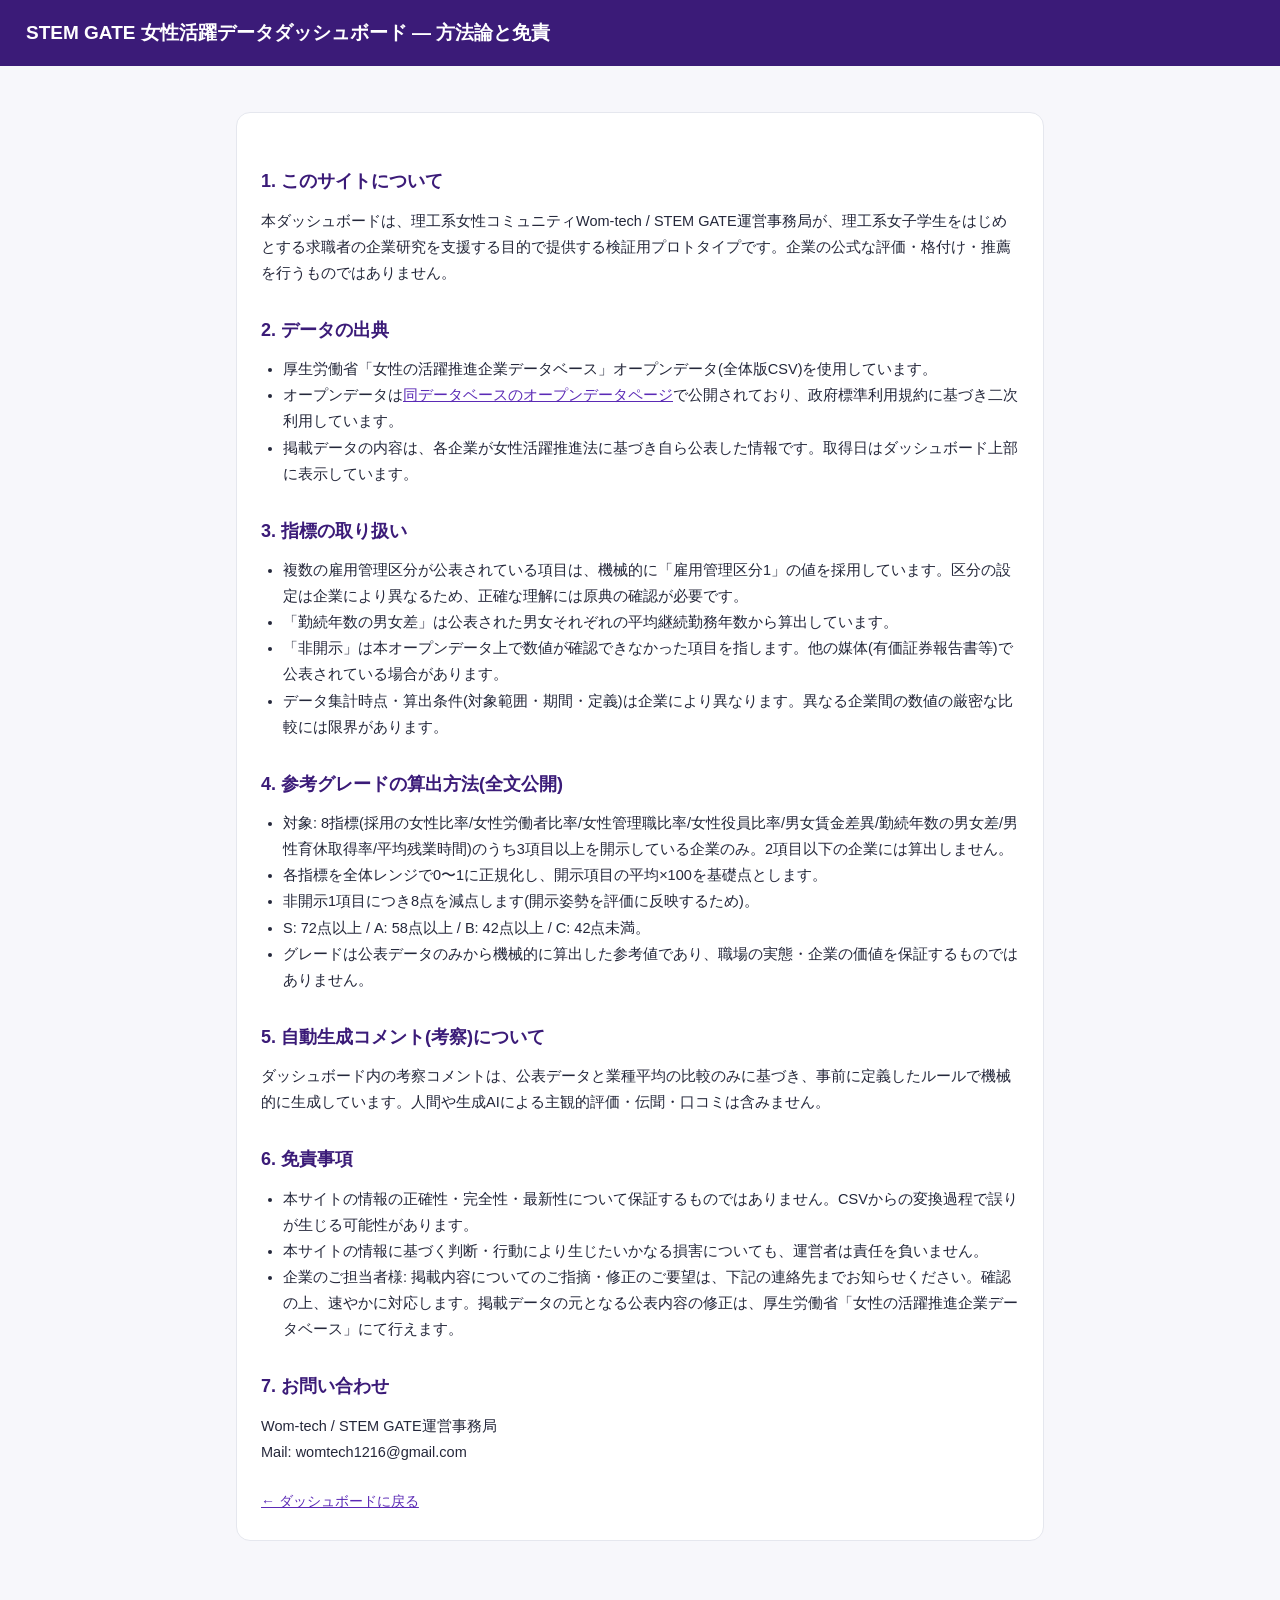
<file: womendb/about.html>
<!DOCTYPE html>
<html lang="ja">
<head>
<meta charset="UTF-8">
<meta name="robots" content="noindex,nofollow">
<meta name="viewport" content="width=device-width, initial-scale=1.0">
<title>方法論と免責 | STEM GATE 女性活躍データダッシュボード</title>
<style>
:root{--violet:#5b2ab5;--violet-d:#3b1b78;--ink:#24273a;--sub:#6b7280;--line:#e5e7ee;--bg:#f7f7fb}
*{box-sizing:border-box;margin:0;padding:0}
body{font-family:"Hiragino Kaku Gothic ProN","Yu Gothic","Noto Sans JP",sans-serif;background:var(--bg);color:var(--ink);line-height:1.8}
header{background:var(--violet-d);color:#fff;padding:16px 26px}
header h1{font-size:19px}
main{max-width:860px;margin:0 auto;padding:30px 26px 60px}
h2{font-size:18px;color:var(--violet-d);margin:28px 0 10px}
p,li{font-size:14.5px}
ul{margin:8px 0 8px 22px}
.card{background:#fff;border:1px solid var(--line);border-radius:14px;padding:24px;margin-top:16px}
a{color:var(--violet)}
.back{display:inline-block;margin-top:24px;font-size:14px}
</style>
</head>
<body>
<header><h1>STEM GATE 女性活躍データダッシュボード — 方法論と免責</h1></header>
<main>
<div class="card">

<h2>1. このサイトについて</h2>
<p>本ダッシュボードは、理工系女性コミュニティWom-tech / STEM GATE運営事務局が、理工系女子学生をはじめとする求職者の企業研究を支援する目的で提供する検証用プロトタイプです。企業の公式な評価・格付け・推薦を行うものではありません。</p>

<h2>2. データの出典</h2>
<ul>
<li>厚生労働省「女性の活躍推進企業データベース」オープンデータ(全体版CSV)を使用しています。</li>
<li>オープンデータは<a href="https://positive-ryouritsu.mhlw.go.jp/positivedb/opendata" target="_blank">同データベースのオープンデータページ</a>で公開されており、政府標準利用規約に基づき二次利用しています。</li>
<li>掲載データの内容は、各企業が女性活躍推進法に基づき自ら公表した情報です。取得日はダッシュボード上部に表示しています。</li>
</ul>

<h2>3. 指標の取り扱い</h2>
<ul>
<li>複数の雇用管理区分が公表されている項目は、機械的に「雇用管理区分1」の値を採用しています。区分の設定は企業により異なるため、正確な理解には原典の確認が必要です。</li>
<li>「勤続年数の男女差」は公表された男女それぞれの平均継続勤務年数から算出しています。</li>
<li>「非開示」は本オープンデータ上で数値が確認できなかった項目を指します。他の媒体(有価証券報告書等)で公表されている場合があります。</li>
<li>データ集計時点・算出条件(対象範囲・期間・定義)は企業により異なります。異なる企業間の数値の厳密な比較には限界があります。</li>
</ul>

<h2>4. 参考グレードの算出方法(全文公開)</h2>
<ul>
<li>対象: 8指標(採用の女性比率/女性労働者比率/女性管理職比率/女性役員比率/男女賃金差異/勤続年数の男女差/男性育休取得率/平均残業時間)のうち3項目以上を開示している企業のみ。2項目以下の企業には算出しません。</li>
<li>各指標を全体レンジで0〜1に正規化し、開示項目の平均×100を基礎点とします。</li>
<li>非開示1項目につき8点を減点します(開示姿勢を評価に反映するため)。</li>
<li>S: 72点以上 / A: 58点以上 / B: 42点以上 / C: 42点未満。</li>
<li>グレードは公表データのみから機械的に算出した参考値であり、職場の実態・企業の価値を保証するものではありません。</li>
</ul>

<h2>5. 自動生成コメント(考察)について</h2>
<p>ダッシュボード内の考察コメントは、公表データと業種平均の比較のみに基づき、事前に定義したルールで機械的に生成しています。人間や生成AIによる主観的評価・伝聞・口コミは含みません。</p>

<h2>6. 免責事項</h2>
<ul>
<li>本サイトの情報の正確性・完全性・最新性について保証するものではありません。CSVからの変換過程で誤りが生じる可能性があります。</li>
<li>本サイトの情報に基づく判断・行動により生じたいかなる損害についても、運営者は責任を負いません。</li>
<li>企業のご担当者様: 掲載内容についてのご指摘・修正のご要望は、下記の連絡先までお知らせください。確認の上、速やかに対応します。掲載データの元となる公表内容の修正は、厚生労働省「女性の活躍推進企業データベース」にて行えます。</li>
</ul>

<h2>7. お問い合わせ</h2>
<p>Wom-tech / STEM GATE運営事務局<br>Mail: womtech1216@gmail.com</p>

<a class="back" href="./">← ダッシュボードに戻る</a>
</div>
</main>
</body>
</html>
</file>
